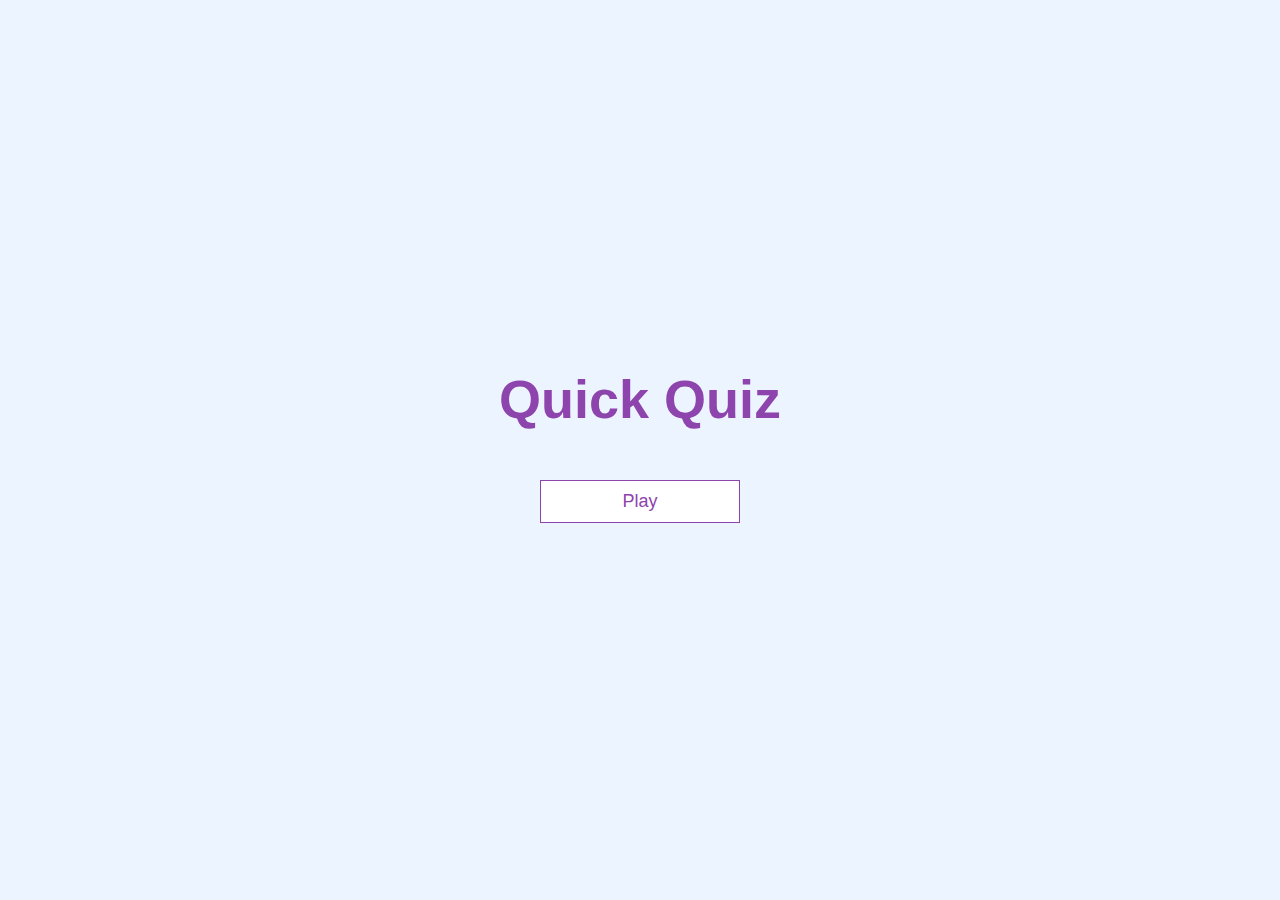
<file: index.html>
<!DOCTYPE html>
<html lang="en">

<head>
  <meta charset="UTF-8">
  <meta name="viewport" content="width=device-width, initial-scale=1.0">
  <title>Quiz App</title>
  <link rel="stylesheet" href="./style.css">

</head>

<body>
  <div class="container">
    <div id="home" class="flex-center flex-column">
      <h1>Quick Quiz</h1>
      <a class="btn" href="./opt.html">Play</a>

    </div>
  </div>


</body>

</html>
</file>
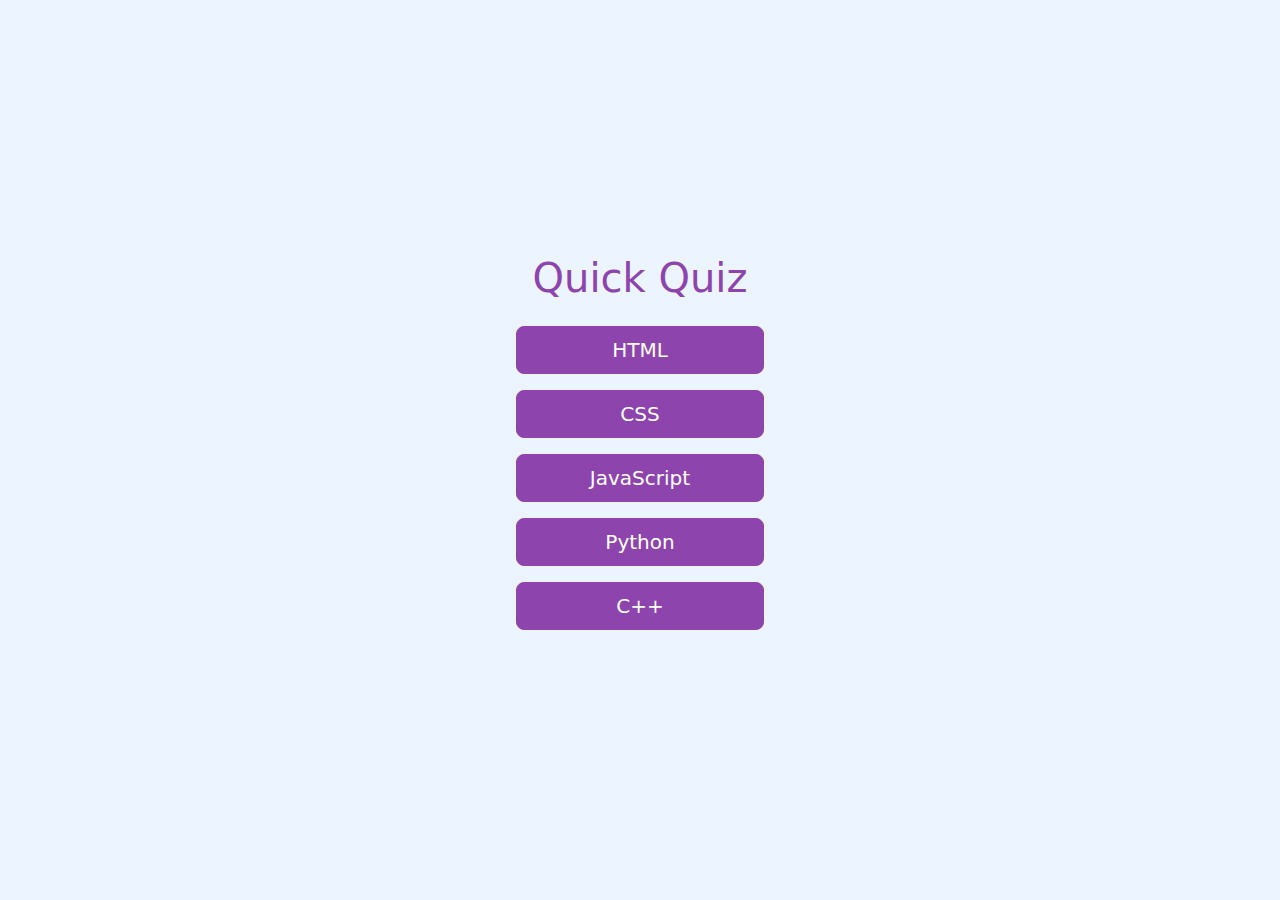
<file: opt.html>
<!DOCTYPE html>
<html lang="en">

<head>
    <meta charset="UTF-8">
    <meta name="viewport" content="width=device-width, initial-scale=1.0">
    <title>Quiz App</title>
    <link href="https://cdn.jsdelivr.net/npm/bootstrap@5.3.0-alpha1/dist/css/bootstrap.min.css" rel="stylesheet">

    <style>
       
        body {
          
            background-color: #ecf5ff;
            font-size: 62.5%;
        }

        
        h1 {
            color: #8e44ad;
        }

        
        .custom-color {
            background-color: #8e44ad;
            color: white;
            border: 1px solid #8e44ad;
        }

        
        .btn.custom-color:hover {
            cursor: pointer;
            box-shadow: 0 0.4rem 1.4rem 0 #732d91;  
            background-color: white;
            color: #8e44ad;
        }
    </style>
</head>

<body  style="font-size: 62.5%;"> 

    <div class="container-fluid d-flex justify-content-center align-items-center min-vh-100">
        <div class="text-center">
            <h1 class=" mb-4">Quick Quiz</h1> 
            <div>
                
                <a class="btn btn-lg custom-color mb-3 w-50" href="./quiz1.html">HTML</a>
                <a class="btn btn-lg custom-color mb-3 w-50" href="./quiz2.html">CSS</a>
                <a class="btn btn-lg custom-color mb-3 w-50" href="./quiz3.html">JavaScript</a>
                <a class="btn btn-lg custom-color mb-3 w-50" href="./quiz4.html">Python</a>
                <a class="btn btn-lg custom-color mb-3 w-50" href="./quiz5.html">C++</a>
            </div>
        </div>
    </div>

    <script src="https://cdn.jsdelivr.net/npm/bootstrap@5.3.0-alpha1/dist/js/bootstrap.bundle.min.js"></script>
</body>

</html>
</file>
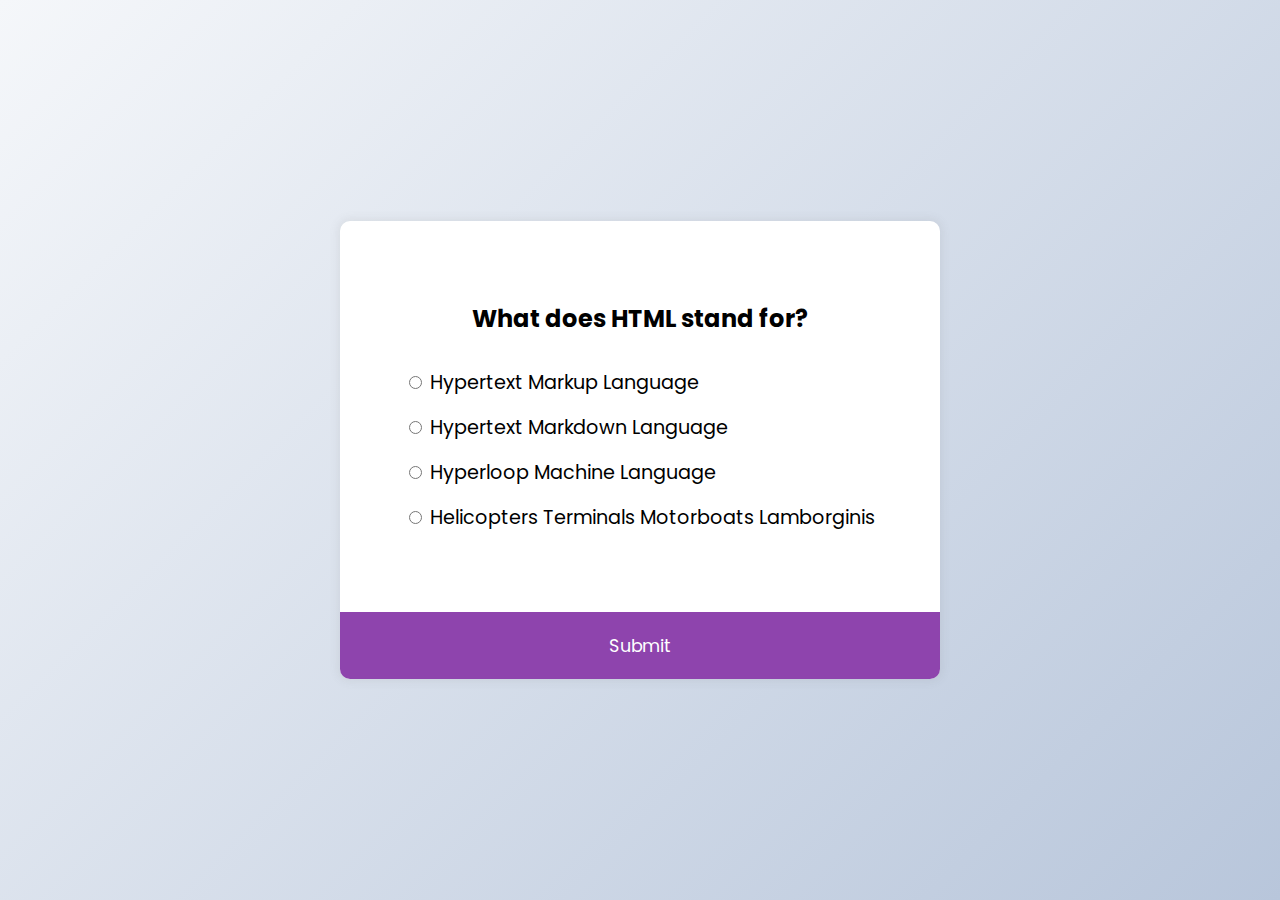
<file: quiz1.html>
<!DOCTYPE html>
<html lang="en">
  <head>
    <meta charset="UTF-8" />
    <meta name="viewport" content="width=device-width, initial-scale=1.0" />
    <link rel="stylesheet" href="./quiz1.css" />
    <title>Quiz App</title>
  </head>
  <body>
    <div class="quiz-container" id="quiz">
      <div class="quiz-header">
        <h2 id="question">Question text</h2>
        <ul>
          <li>
            <input type="radio" name="answer" id="a" class="answer">
            <label for="a" id="a_text">Question</label>
          </li>

          <li>
            <input type="radio" name="answer" id="b" class="answer">
            <label for="b" id="b_text">Question</label>
          </li>

          <li>
            <input type="radio" name="answer" id="c" class="answer">
            <label for="c" id="c_text">Question</label>
          </li>

          <li>
            <input type="radio" name="answer" id="d" class="answer">
            <label for="d" id="d_text">Question</label>
          </li>
        </ul>
      </div>
      <button id="submit">Submit</button>
    </div>
    <script src="./script1.js"></script>
  </body>
</html>
</file>
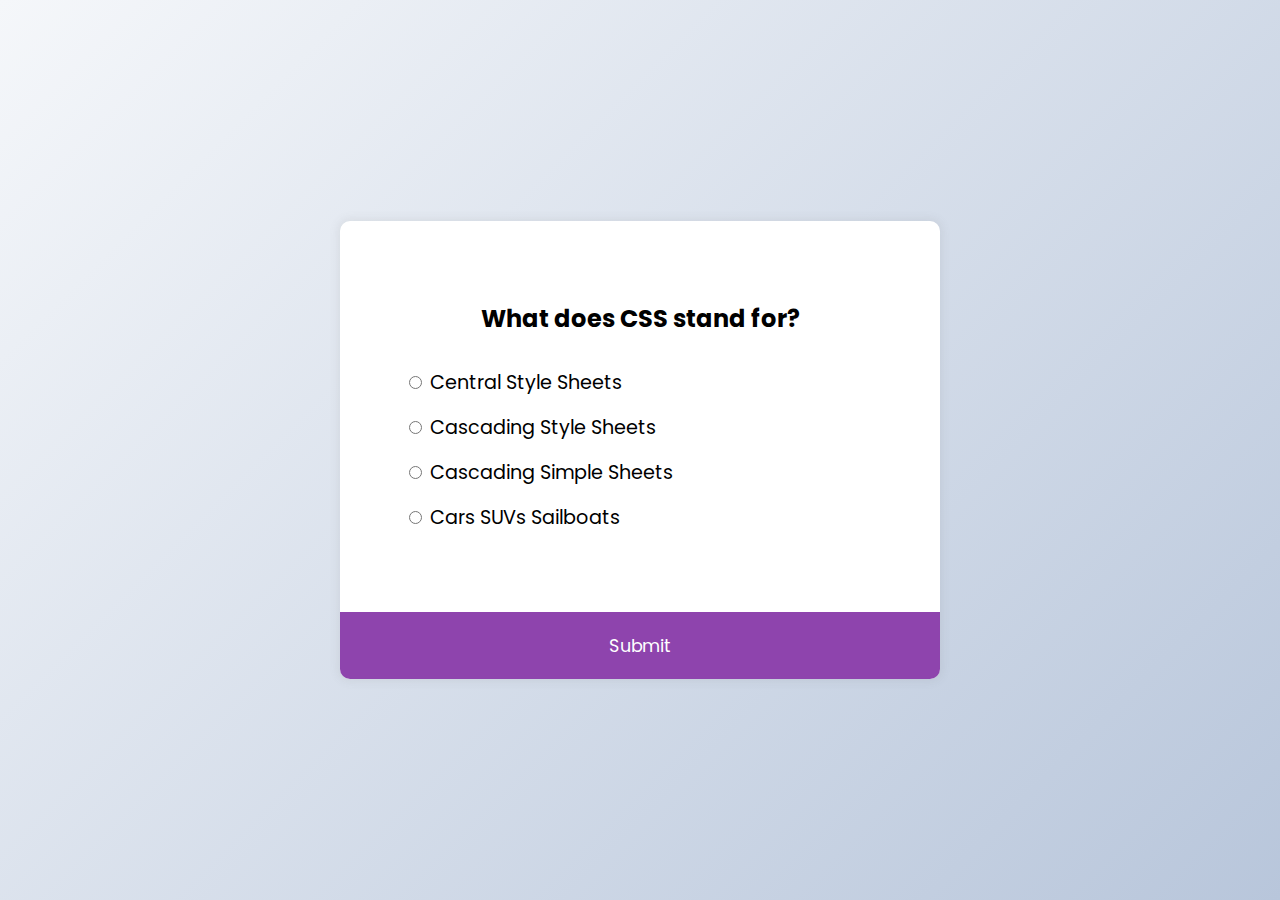
<file: quiz2.html>
<!DOCTYPE html>
<html lang="en">
  <head>
    <meta charset="UTF-8" />
    <meta name="viewport" content="width=device-width, initial-scale=1.0" />
    <link rel="stylesheet" href="./quiz1.css" />
    <title>Quiz App</title>
  </head>
  <body>
    <div class="quiz-container" id="quiz">
      <div class="quiz-header">
        <h2 id="question">Question text</h2>
        <ul>
          <li>
            <input type="radio" name="answer" id="a" class="answer">
            <label for="a" id="a_text">Question</label>
          </li>

          <li>
            <input type="radio" name="answer" id="b" class="answer">
            <label for="b" id="b_text">Question</label>
          </li>

          <li>
            <input type="radio" name="answer" id="c" class="answer">
            <label for="c" id="c_text">Question</label>
          </li>

          <li>
            <input type="radio" name="answer" id="d" class="answer">
            <label for="d" id="d_text">Question</label>
          </li>
        </ul>
      </div>
      <button id="submit">Submit</button>
    </div>
    <script src="./script2.js"></script>
  </body>
</html>
</file>
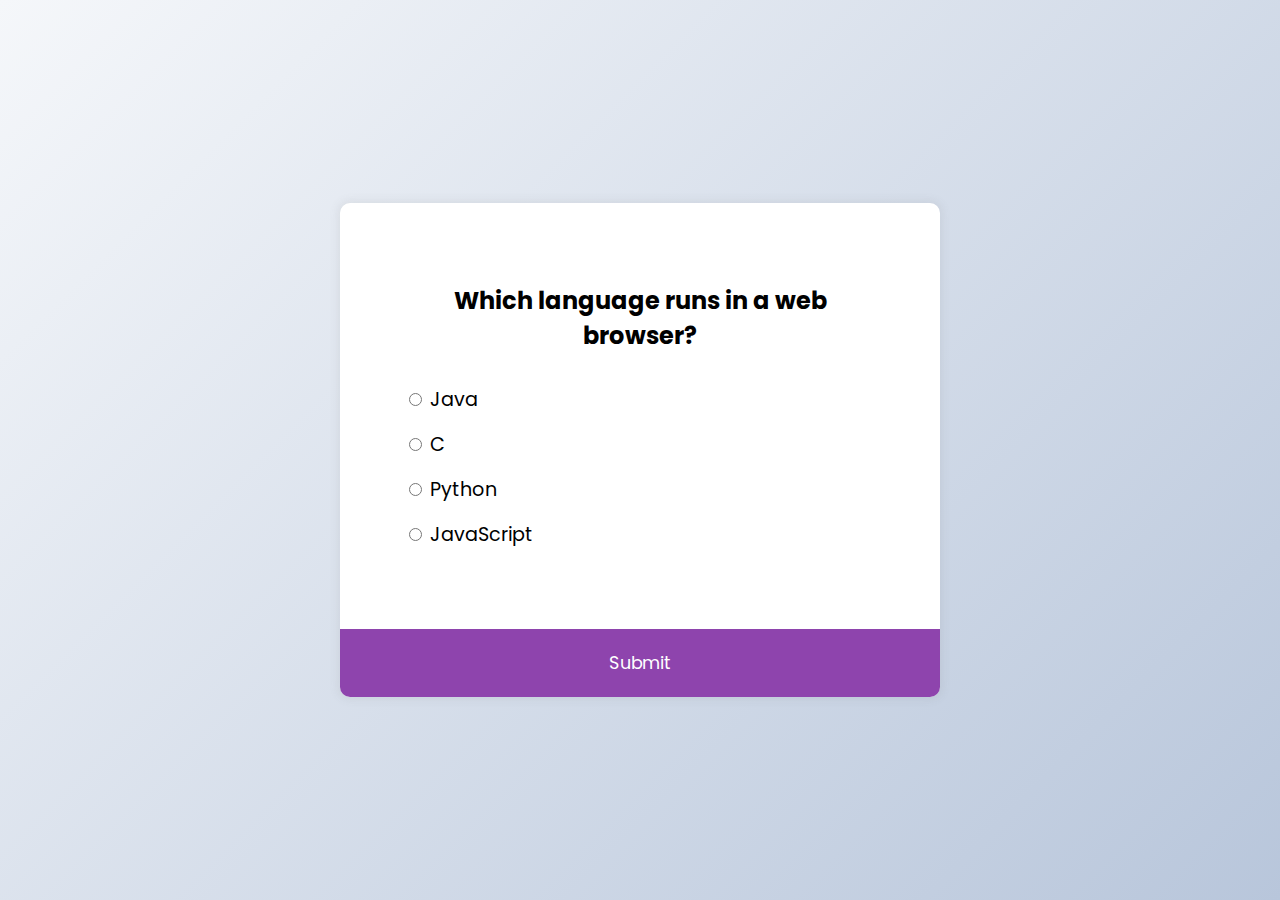
<file: quiz3.html>
<!DOCTYPE html>
<html lang="en">
  <head>
    <meta charset="UTF-8" />
    <meta name="viewport" content="width=device-width, initial-scale=1.0" />
    <link rel="stylesheet" href="./quiz1.css" />
    <title>Quiz App</title>
  </head>
  <body>
    <div class="quiz-container" id="quiz">
      <div class="quiz-header">
        <h2 id="question">Question text</h2>
        <ul>
          <li>
            <input type="radio" name="answer" id="a" class="answer">
            <label for="a" id="a_text">Question</label>
          </li>

          <li>
            <input type="radio" name="answer" id="b" class="answer">
            <label for="b" id="b_text">Question</label>
          </li>

          <li>
            <input type="radio" name="answer" id="c" class="answer">
            <label for="c" id="c_text">Question</label>
          </li>

          <li>
            <input type="radio" name="answer" id="d" class="answer">
            <label for="d" id="d_text">Question</label>
          </li>
        </ul>
      </div>
      <button id="submit">Submit</button>
    </div>
    <script src="./script3.js"></script>
  </body>
</html>
</file>
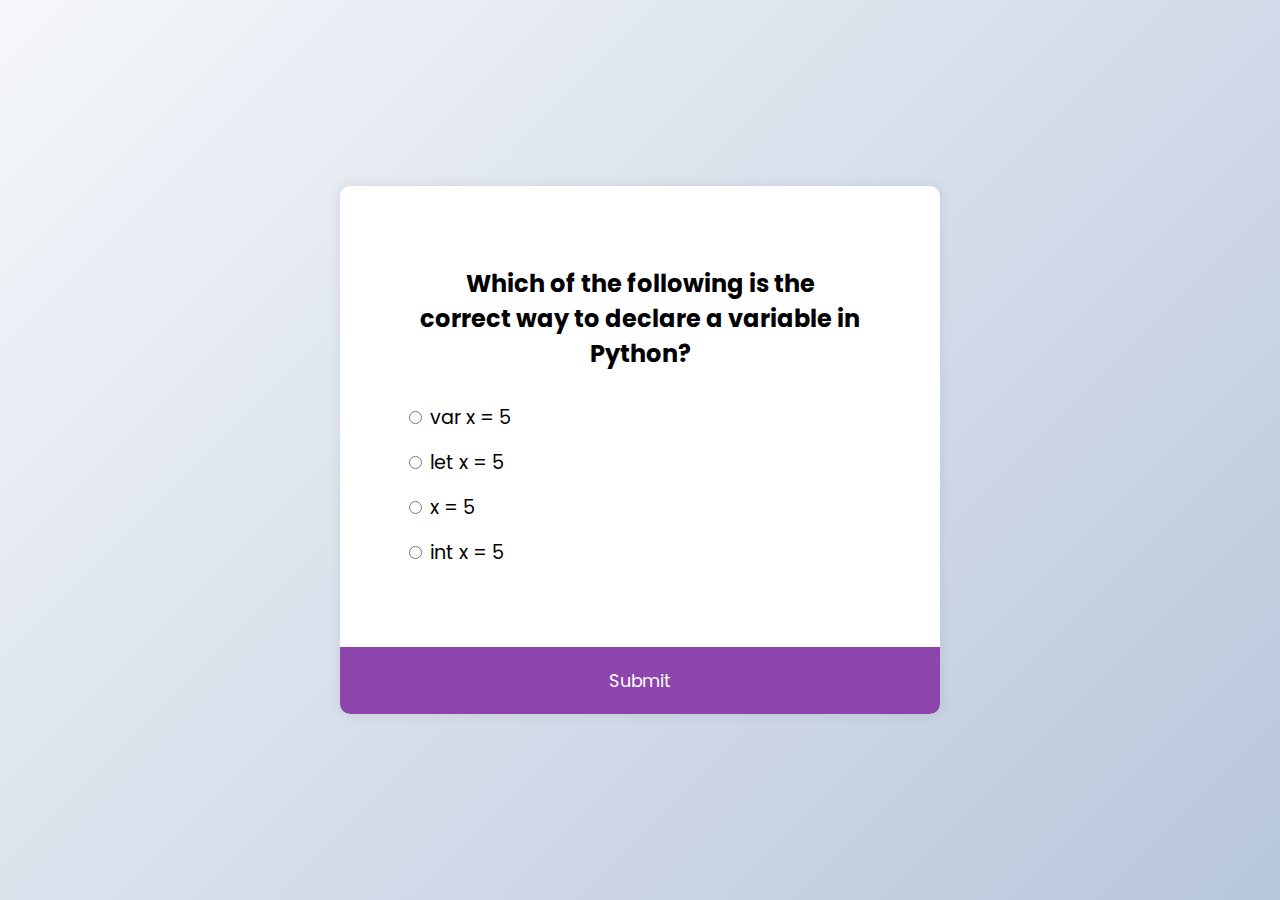
<file: quiz4.html>
<!DOCTYPE html>
<html lang="en">
  <head>
    <meta charset="UTF-8" />
    <meta name="viewport" content="width=device-width, initial-scale=1.0" />
    <link rel="stylesheet" href="./quiz1.css" />
    <title>Quiz App</title>
  </head>
  <body>
    <div class="quiz-container" id="quiz">
      <div class="quiz-header">
        <h2 id="question">Question text</h2>
        <ul>
          <li>
            <input type="radio" name="answer" id="a" class="answer">
            <label for="a" id="a_text">Question</label>
          </li>

          <li>
            <input type="radio" name="answer" id="b" class="answer">
            <label for="b" id="b_text">Question</label>
          </li>

          <li>
            <input type="radio" name="answer" id="c" class="answer">
            <label for="c" id="c_text">Question</label>
          </li>

          <li>
            <input type="radio" name="answer" id="d" class="answer">
            <label for="d" id="d_text">Question</label>
          </li>
        </ul>
      </div>
      <button id="submit">Submit</button>
    </div>
    <script src="./script4.js"></script>
  </body>
</html>
</file>
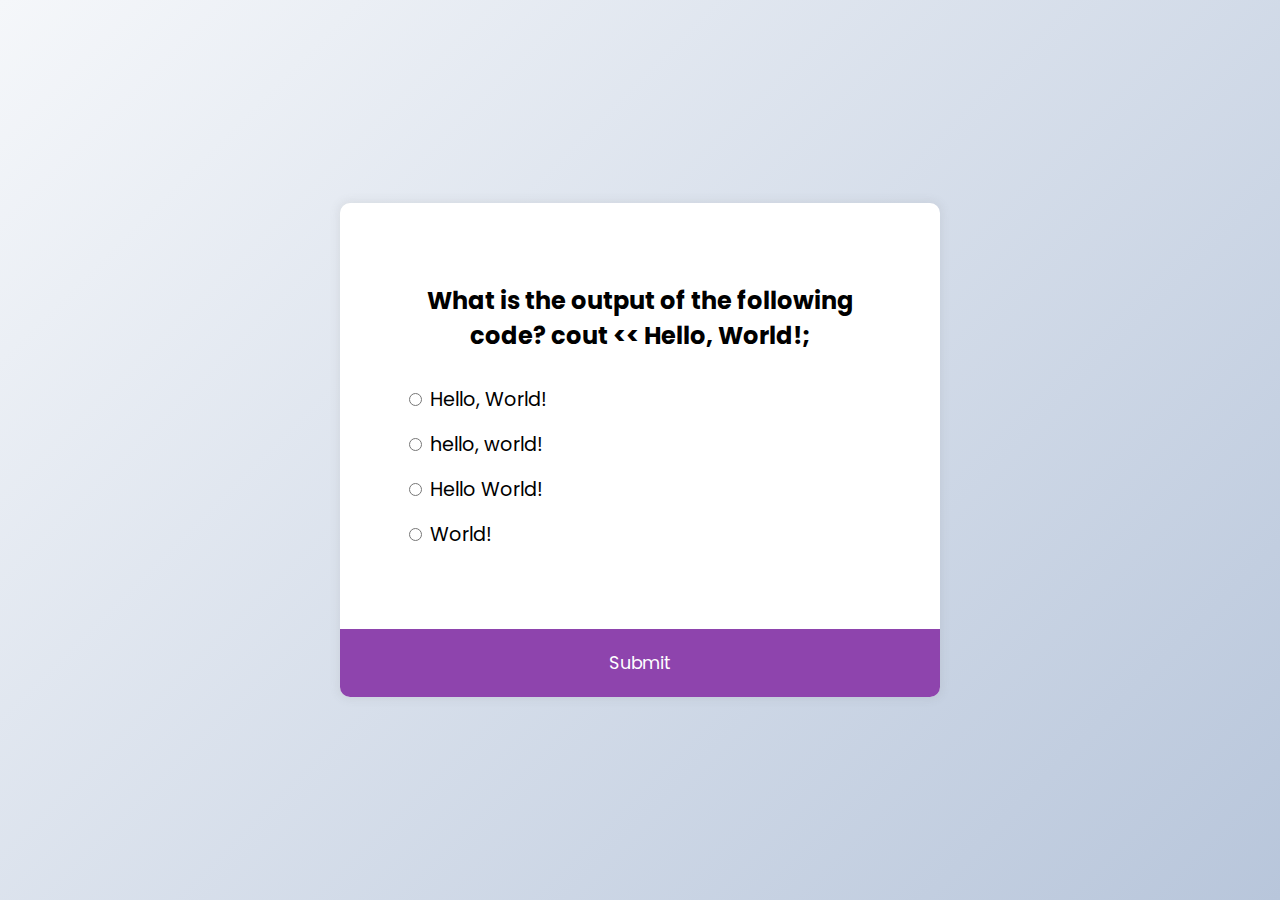
<file: quiz5.html>
<!DOCTYPE html>
<html lang="en">
  <head>
    <meta charset="UTF-8" />
    <meta name="viewport" content="width=device-width, initial-scale=1.0" />
    <link rel="stylesheet" href="./quiz1.css" />
    <title>Quiz App</title>
  </head>
  <body>
    <div class="quiz-container" id="quiz">
      <div class="quiz-header">
        <h2 id="question">Question text</h2>
        <ul>
          <li>
            <input type="radio" name="answer" id="a" class="answer">
            <label for="a" id="a_text">Question</label>
          </li>

          <li>
            <input type="radio" name="answer" id="b" class="answer">
            <label for="b" id="b_text">Question</label>
          </li>

          <li>
            <input type="radio" name="answer" id="c" class="answer">
            <label for="c" id="c_text">Question</label>
          </li>

          <li>
            <input type="radio" name="answer" id="d" class="answer">
            <label for="d" id="d_text">Question</label>
          </li>
        </ul>
      </div>
      <button id="submit">Submit</button>
    </div>
    <script src="./script5.js"></script>
  </body>
</html>
</file>
<file: style.css>
:root {
    background-color: #ecf5ff;
    font-size: 62.5%;
   
  }
  
  * {
    box-sizing: border-box;
    font-family: Arial, Helvetica, sans-serif;
    margin: 0;
    padding: 0;
    color: #333;
  }
  
  h1,
  h2,
  h3,
  h4 {
    margin-bottom: 1rem;
  }
  
  h1 {
    font-size: 5.4rem;
    color: #8e44ad;
    margin-bottom: 5rem;
  }
  
  h1 > span {
    font-size: 2.4rem;
    font-weight: 500;
  }
  
  h2 {
    font-size: 4.2rem;
    margin-bottom: 4rem;
    font-weight: 700;
  }
  
  h3 {
    font-size: 2.8rem;
    font-weight: 500;
  }
  
  
  .container {
    width: 100vw;
    height: 100vh;
    display: flex;
    justify-content: center;
    align-items: center;
    max-width: 80rem;
    margin: 0 auto;
  }
  
  .container > * {
    width: 100%;
  }
  
  .flex-column {
    display: flex;
    flex-direction: column;
  }
  
  .flex-center {
    justify-content: center;
    align-items: center;
  }
  
  .justify-center {
    justify-content: center;
  }
  
  .text-center {
    text-align: center;
  }
  
  .hidden {
    display: none;
  }
  

  .btn {
    font-size: 1.8rem;
    padding: 1rem 0;
    width: 20rem;
    text-align: center;
    border: 0.1rem solid #8e44ad;
    margin-bottom: 1rem;
    text-decoration: none;
    color: #8e44ad;
    background-color: white;
  }
  
  .btn:hover {
    cursor: pointer;
    box-shadow: 0 0.4rem 1.4rem 0  #732d91;
    transform: translateY(-0.1rem);
    transition: transform 150ms;
  }
  
  .btn[disabled]:hover {
    cursor: not-allowed;
    box-shadow: none;
    transform: none;
  }
</file>
<file: quiz1.css>
@import url('https://fonts.googleapis.com/css2?family=Poppins:wght@200;400&display=swap');

* {
  box-sizing: border-box;
}

body {
  background-color: #b8c6db;
  background-image: linear-gradient(315deg, #b8c6db 0%, #f5f7fa 100%);
  font-family: 'Poppins', sans-serif;
  display: flex;
  align-items: center;
  justify-content: center;
  height: 100vh;
  overflow: hidden;
  margin: 0;
}

.quiz-container {
  background-color: #fff;
  border-radius: 10px;
  box-shadow: 0 0 10px 2px rgba(100, 100, 100, 0.1);
  width: 600px;
  overflow: hidden;
}

.quiz-header {
  padding: 4rem;
}

h2 {
  padding: 1rem;
  text-align: center;
  margin: 0;
}

ul {
  list-style-type: none;
  padding: 0;
}

ul li {
  font-size: 1.2rem;
  margin: 1rem 0;
}

ul li label {
  cursor: pointer;
}

button {
  background-color: #8e44ad;
  color: #fff;
  border: none;
  display: block;
  width: 100%;
  cursor: pointer;
  font-size: 1.1rem;
  font-family: inherit;
  padding: 1.3rem;
}

button:hover {
  background-color: #732d91;
}

button:focus {
  outline: none;
  background-color: #5e3370;
}
</file>
